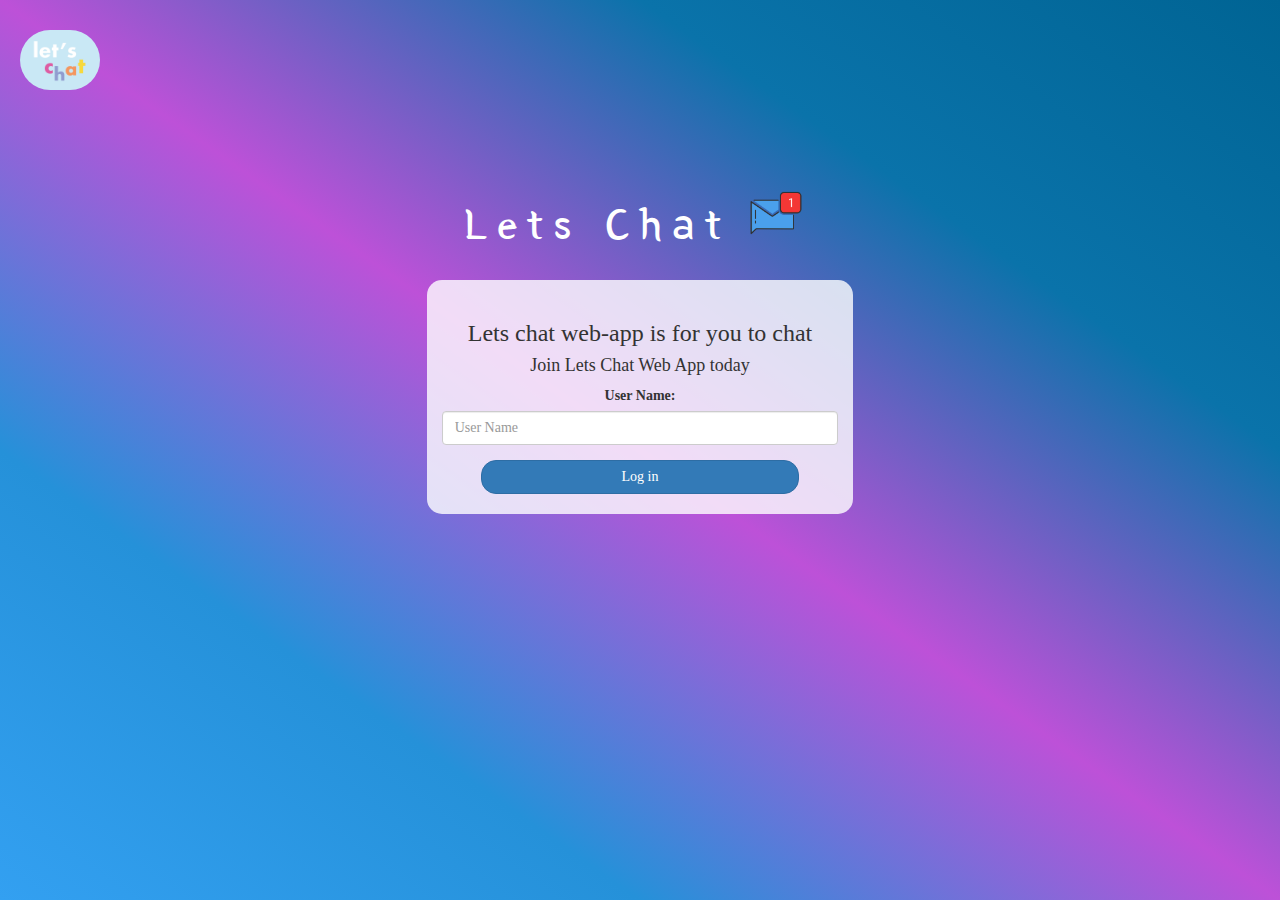
<file: index.html>
<!DOCTYPE html>
<html>
<head>
	<title>Kwitter</title>
<link href="https://fonts.googleapis.com/css?family=Yeon+Sung&display=swap" rel="stylesheet"><meta name="viewport" content="width=device-width, initial-scale=1">

<link rel="stylesheet" href="https://maxcdn.bootstrapcdn.com/bootstrap/3.4.0/css/bootstrap.min.css">
<script src="https://ajax.googleapis.com/ajax/libs/jquery/3.4.1/jquery.min.js"></script>
<script src="https://maxcdn.bootstrapcdn.com/bootstrap/3.4.0/js/bootstrap.min.js"></script>

<link rel="stylesheet" type="text/css" href="style.css">
<script src="kwitter.js"></script>
</head>
<body>
	<div>
		<img src="letschat.png" class="logo" id="image">
		</div>
		<center>
			<div>
			<h1 class="header">	
				Lets Chat<sup>
			<img src="m2.png">
			</sup>
		</h1>
			<div class="col-lg-4 col-md-6 col-sm-6 col-xs-11 login_div">
			 <br>
				<h3>Lets chat web-app is for you to chat</h3>
				<h4 >Join Lets Chat Web App today</h4>
				<div class="form-group">
				  <label >User Name:</label>
				   <input type="text" id="user_name" class="form-control" placeholder="User Name">
				</div>
				<button id="login_button" class="btn btn-primary" onclick="addUser()">Log in</button>
				<br><br>
			</div>
			</div>
		</center>
		</body>
		</html>
</file>
<file: style.css>
html, body
{
  height: 100%;
  
}

body
{
background-image: linear-gradient(to right top, #33a0f1, #2591d9, #bd51d8, #0a73aa, #006494);
}

.header
{
	color: white;font-family: 'Yeon Sung';
	font-size: 45px;
	letter-spacing: 10px;
	margin-top: 100px;
	
}
.header img
{
	width: 80px; 
	margin-left: -15px;
}

.login_div
{
	background: rgba(255,255,255,0.8);
	float: none;
	border-radius: 15px;
	font-family: 'Playfair Display', serif; 

}

.logo
{
	width: 80px;
	margin-top: 30px;border-radius: 40px;
	float: top;
	top: 0;
	margin-left: 20px;
}

#login_button
{
	width: 80%;border-radius: 15px;

}

.room_name
{
	cursor: pointer;
	font-size: 20px;
}


#logout
{
	font-size: 20px; float: right;
}


#output
{
	padding: 10px; width:80%;background: rgba(255,255,255,0.8);border-radius: 15px;
}

.input_div_room_page
{
	width: 80%;
}

.input_div label
{
	color: white;font-size: 20px;
}


.input_div_message_page
{
	position: fixed;bottom: 0px;width: 100%;background: rgba(255,255,255,0.8);
}
.input_div_message_page label
{
	color: black;
}
.input_div_message_page #msg
{
	width: 80%;
}
.input_div_message_page button
{
	margin-top: 15px;
	width: 50%; 
}
.color_white
{
	color: white
}

.user_tick
{
	width:20px;
}
.message_h4
{
	padding-left:5px;color:grey;
}
</file>
